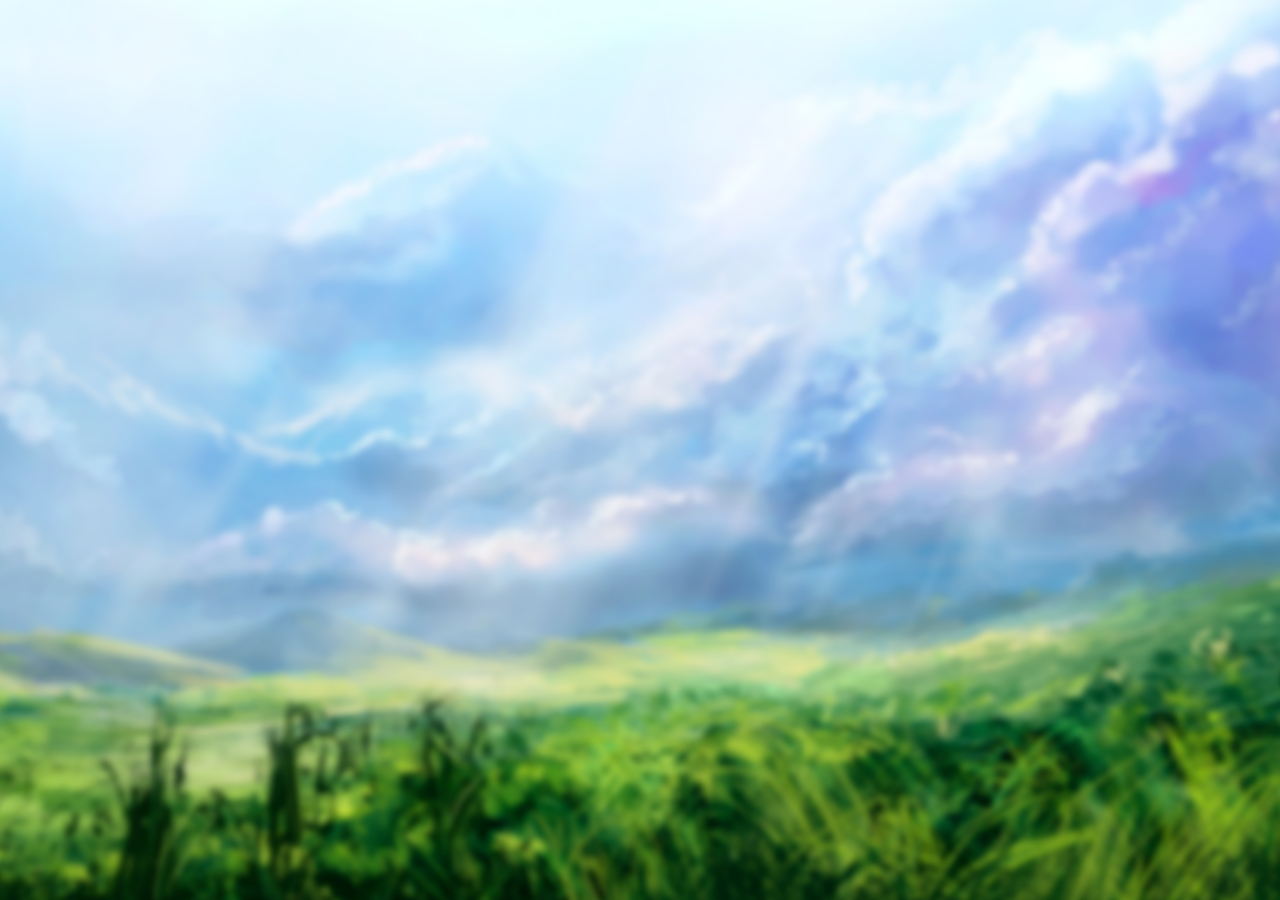
<file: templates/html/login.html>
<!DOCTYPE html>
<html>
    <head>
        <meta charset="UTF-8">
        <meta name="viewport" content="width=device-width, initial-scale=1" />
        <meta http-equiv="X-UA-Compatible" content="IE=edge, chrome=1">
        <meta name="renderer" content="webkit">
        <title>Enter Couple - 登录</title>
        <link rel="icon" href="/static/img/favicon.png">
        <link rel="stylesheet" type="text/css" href="/static/css/font.css">
        <link rel="stylesheet" type="text/css" href="/static/css/animations.css">
        <link rel="stylesheet" type="text/css" href="/static/css/login.css">
        <script src="/static/js/common.js"></script>
        <script src="/static/js/login.js"></script>
    </head>
    <body>
        <div class="frame">
            <div class="login animFadeScaleIn">
                <svg class="svg" xmlns="http://www.w3.org/2000/svg" xmlns:xlink="http://www.w3.org/1999/xlink" preserveAspectRatio="xMidYMid" width="368" height="417" viewBox="0 0 368 417">
                    <path value="login" d="M10,0l348,0c5.5,0,10,4.5,10,10v397c0,5.5-4.5,10-10,10H10c-5.5,0-10-4.5-10-10L0,10 C0,4.5,4.5,0,10,0z" />
                    <path value="logo" d="M184,50L184,50c22,0,40,18,40,40l0,0c0,22-18,40-40,40l0,0c-22,0-40-18-40-40l0,0 C144,68,162,50,184,50z"/>
                    <path value="zone-name" d="M129,150h110c5.5,0,10,4.5,10,10v4c0,5.5-4.5,10-10,10H129c-5.5,0-10-4.5-10-10v-4 C119,154.5,123.5,150,129,150z"/>
                    <path value="username" d="M97.5,210h173c9.6,0,17.5,7.9,17.5,17.5v0c0,9.6-7.9,17.5-17.5,17.5h-173 c-9.6,0-17.5-7.9-17.5-17.5v0C80,217.9,87.9,210,97.5,210z"/>
                    <path value="password" d="M97.5,255h173c9.6,0,17.5,7.9,17.5,17.5v0c0,9.6-7.9,17.5-17.5,17.5h-173 c-9.6,0-17.5-7.9-17.5-17.5v0C80,262.9,87.9,255,97.5,255z"/>
                    <path value="login-btn" d="M97.5,328h173c9.6,0,17.5,7.9,17.5,17.5v0c0,9.6-7.9,17.5-17.5,17.5h-173 c-9.6,0-17.5-7.9-17.5-17.5v0C80,335.9,87.9,328,97.5,328z"/>
                </svg>
                <a class="logo" href="">
                    <embed type="image/svg+xml" src="/static/img/icon-c.svg" >
                </a>
                <label class="zone-name">Enter Couple</label>
                <form class="login-form">
                    <div class="username icon profile">
                        <input type="text" name="username" placeholder="Username">
                    </div>
                    <div class="password icon lock">
                        <input type="password" name="password" placeholder="Password">
                    </div>
                    <p class="login-message"> </p>
                    <button class="login-btn" type="button">Login</button>
                </form>
            </div>
        </div>
    </body>
</html>
</file>
<file: static/css/font.css>
@font-face {
    font-family: 'Harrington Regular';
    src: url('../font/HARNGTON.ttf') format('truetype');
    font-weight: normal;
    font-style: normal;
}

@font-face {
    font-family: 'Segoe UI';
    src: url('../font/segoeui.ttf') format('truetype');
    font-weight: normal;
    font-style: normal;
}

@font-face {
	font-family: 'ElegantIcons';
	src:url('../font/ElegantIcons.eot');
	src:url('../font/ElegantIcons.eot?#iefix') format('embedded-opentype'),
		url('../font/ElegantIcons.woff') format('woff'),
		url('../font/ElegantIcons.ttf') format('truetype'),
		url('../font/ElegantIcons.svg#ElegantIcons') format('svg');
	font-weight: normal;
	font-style: normal;
}
</file>
<file: static/css/animations.css>
@keyframes fadeIn {
    0% {
        opacity: 0;
    }

    100% {
        opacity: 1;
    }
}

@-webkit-keyframes fadeIn {
    0% {
        opacity: 0;
    }

    100% {
        opacity: 1;
    }
}

@-moz-keyframes fadeIn {
    0% {
        opacity: 0;
    }

    100% {
        opacity: 1;
    }
}


@keyframes fadeScaleIn {
    0% {
        opacity: 0;
        transform: scale(0);
    }

    50% {
        opacity: 1;
        transform: scale(1.1);
    }

    100% {
        opacity: 1;
        transform: scale(1);
    }
}

@-webkit-keyframes fadeScaleIn {
    0% {
        opacity: 0;
        -webkit-transform: scale(0);
    }

    50% {
        opacity: 1;
        -webkit-transform: scale(1.1);
    }

    100% {
        opacity: 1;
        -webkit-transform: scale(1);
    }
}

@-moz-keyframes fadeScaleIn {
    0% {
        opacity: 0;
        -moz-transform: scale(0);
    }

    50% {
        opacity: 1;
        -moz-transform: scale(1.1);
    }

    100% {
        opacity: 1;
        -moz-transform: scale(1);
    }
}


@keyframes fadeScaleOut {
    0% {
        opacity: 1;
        transform: scale(1);
    }

    50% {
        opacity: 1;
        transform: scale(1.1);
    }

    100% {
        opacity: 0;
        transform: scale(0);
    }
}

@-webkit-keyframes fadeScaleOut {
    0% {
        opacity: 1;
        -webkit-transform: scale(1);
    }

    50% {
        opacity: 1;
        -webkit-transform: scale(1.1);
    }

    100% {
        opacity: 0;
        -webkit-transform: scale(0);
    }
}

@-moz-keyframes fadeScaleOut {
    0% {
        opacity: 1;
        -moz-transform: scale(1);
    }

    50% {
        opacity: 1;
        -moz-transform: scale(1.1);
    }

    100% {
        opacity: 0;
        -moz-transform: scale(0);
    }
}


@keyframes topSideOut {
    to {
        height: 0;
    }
}

@-webkit-keyframes topSideOut {
    to {
        height: 0;
    }
}

@-moz-keyframes topSideOut {
    to {
        height: 0;
    }
}


@keyframes leftSideIn {
    to {
        width: 100%;
    }
}

@-webkit-keyframes leftSideIn {
    to {
        width: 100%;
    }
}

@-moz-keyframes leftSideIn {
    to {
        width: 100%;
    }
}


@keyframes leftSideOut {
    to {
        width: 0;
    }
}

@-webkit-keyframes leftSideOut {
    to {
        width: 0;
    }
}

@-moz-keyframes leftSideOut {
    to {
        width: 0;
    }
}


@keyframes leftTopSideIn {
    0% {
        width: 20px;
        height: 20px;
    }

    70% {
        width: 100%;
    }

    100% {
        width: 100%;
        height: 100%;
    }
}

@-webkit-keyframes leftTopSideIn {
    0% {
        width: 20px;
        height: 20px;
    }

    70% {
        width: 100%;
    }

    100% {
        width: 100%;
        height: 100%;
    }
}

@-moz-keyframes leftTopSideIn {
    0% {
        width: 20px;
        height: 20px;
    }

    70% {
        width: 100%;
    }

    100% {
        width: 100%;
        height: 100%;
    }
}


@keyframes leftTopSideOut {
    70% {
        width: 0;
    }

    100% {
        width: 0;
        height: 0;
    }
}

@-webkit-keyframes leftTopSideOut {
    70% {
        width: 0;
    }

    100% {
        width: 0;
        height: 0;
    }
}

@-moz-keyframes leftTopSideOut {
    70% {
        width: 0;
    }

    100% {
        width: 0;
        height: 0;
    }
}



@keyframes leftFadeIn {
    0% {
        opacity: 0;
        transform: translateX(-10%) scale(0.8);
    }

    100% {
        left: 0px;
        opacity: 1;
        transform: translateX(0%) scale(1);
    }
}

@-webkit-keyframes leftFadeIn {
    0% {
        opacity: 0;
        -webkit-transform: translateX(-10%) scale(0.8);
    }

    100% {
        left: 0px;
        opacity: 1;
        -webkit-transform: translateX(0%) scale(1);
    }
}

@-moz-keyframes leftFadeIn {
    0% {
        opacity: 0;
        -moz-transform: translateX(-10%) scale(0.8);
    }

    100% {
        left: 0px;
        opacity: 1;
        -moz-transform: translateX(0%) scale(1);
    }
}



@keyframes rightFadeIn {
    0% {
        opacity: 0;
        transform: translateX(10%) scale(0.8);
    }

    100% {
        left: 0px;
        opacity: 1;
        transform: translateX(0%) scale(1);
    }
}

@-webkit-keyframes rightFadeIn {
    0% {
        opacity: 0;
        -webkit-transform: translateX(10%) scale(0.8);
    }

    100% {
        left: 0px;
        opacity: 1;
        -webkit-transform: translateX(0%) scale(1);
    }
}

@-moz-keyframes rightFadeIn {
    0% {
        opacity: 0;
        -moz-transform: translateX(10%) scale(0.8);
    }

    100% {
        left: 0px;
        opacity: 1;
        -moz-transform: translateX(0%) scale(1);
    }
}



@keyframes loading {
    0%, 80%, 100% {
        opacity: 0.5;
        transform: scale(0);
    }

    40% {
        opacity: 1;
        transform: scale(1);
    }
}

@-webkit-keyframes loading {
    0%, 80%, 100% {
        opacity: 0.5;
        -webkit--webkit-transform: scale(0);
    }

    40% {
        opacity: 1;
        -webkit-transform: scale(1);
    }
}

@-moz-keyframes loading {
    0%, 80%, 100% {
        opacity: 0.5;
        -moz-transform: scale(0);
    }

    40% {
        opacity: 1;
        -moz-transform: scale(1);
    }
}



@keyframes wobble {
    0% {
        left: -3%;
    }

    100% {
        left: 3%;
    }
}

@-webkit-keyframes wobble {
    0% {
        left: -3%;
    }

    100% {
        left: 3%;
    }
}

@-moz-keyframes wobble {
    0% {
        left: -3%;
    }

    100% {
        left: 3%;
    }
}



@keyframes dash {
    to {
        stroke-dashoffset: 0;
    }
}

@-webkit-keyframes dash {
    to {
        stroke-dashoffset: 0;
    }
}

@-moz-keyframes dash {
    to {
        stroke-dashoffset: 0;
    }
}
</file>
<file: static/css/login.css>
* {
    margin: 0;
    padding: 0;
    font-size: 0;
    box-sizing: border-box;
    -webkit-box-sizing: border-box;
    -moz-box-sizing: border-box;
    -ms-box-sizing: border-box;
    -o-box-sizing: border-box;
}

html, body {
    height: 100%;
}

.frame {
    min-width: 368px;
    min-height: 417px;
    height: 100%;
    text-align: center;
    background: url(../img/grass_index.png) no-repeat scroll center center;
    background-size: cover;
    position: relative;
}

.login {
    left: 0;
    top: 0;
    width: 368px;
    height: 417px;
    padding: 30px 80px;
    background: rgba(54, 71, 85, 0);
    border-radius: 10px;
    vertical-align: middle;
    display: inline-block;
    position: absolute;
}

@media (min-width: 368px) {
    .login {
        left: 50%;
        margin-left: -184px;
    }
}

@media (min-height: 417px) {
    .login {
        top: 50%;
        margin-top: -208.5px;
    }
}

.svg {
    left: 0;
    top: 0;
    position: absolute;
}

.svg * {
    stroke: transparent;
    fill: transparent;
}

.login .logo {
    width: 80px;
    height: 80px;
    line-height: 80px;
    margin: 20px auto 20px auto;
    background: url(../img/circle_grass.png) no-repeat scroll center center;
    background-size: 100% 100%;
    border-radius: 80px;
    text-align: center;
    display: block;
    position: relative;
    transition: all 0.1s ease;
    -webkit-transition: all 0.1s ease;
    -moz-transition: all 0.1s ease;
    opacity: 0;
    transform: scale(0.8);
    -webkit-transform: scale(0.8);
    -moz-transform: scale(0.8);
}

/*.login .logo:hover {
    box-shadow: 0px 0px 10px rgba(196, 183, 180, 0.62);
    -webkit-box-shadow: 0px 0px 10px rgba(196, 183, 180, 0.62);
    -moz-box-shadow: 0px 0px 10px rgba(196, 183, 180, 0.62);
    transform: scale(1.1);
    -webkit-transform: scale(1.1);
    -moz-transform: scale(1.1);
}*/

.login .logo:active {
    transform: scale(1);
    -webkit-transform: scale(1);
    -moz-transform: scale(1);
}

.login .logo embed {
    vertical-align: middle;
    cursor: pointer;
}

.login .zone-name {
    margin-bottom: 40px;
    color: #fff;
    line-height: 100%;
    font-size: 20px;
    font-family: Harrington Regular;
    display: block;
    position: relative;
    opacity: 0;
    transform: scale(0.8, 0.9);
    -webkit-transform: scale(0.8, 0.9);
    -moz-transform: scale(0.8, 0.9);
}

.zone-name svg {
    left: 39px;
}

.login input {
    width: 208px;
    height: 35px;
    padding: 5px 2px 5px 45px;
    background: transparent;
    color: #fff;
    line-height: 100%;
    outline: 0;
    font-size: 18px;
    font-family: "Helvetica Neue", Arial, "Hiragino Sans GB", STHeiti, "WenQuanYi Micro Hei", SimSun, sans-serif;
    border: 0;
    //display: block;
    position: relative;
}

.login input::-webkit-input-placeholder {
    font-size: 18px;
    font-family: "Helvetica Neue", Arial, "Hiragino Sans GB", STHeiti, "WenQuanYi Micro Hei", SimSun, sans-serif;
    color: rgba(255, 255, 255, 0.3);
}

.login input::-moz-placeholder {
    font-size: 18px;
    font-family: "Helvetica Neue", Arial, "Hiragino Sans GB", STHeiti, "WenQuanYi Micro Hei", SimSun, sans-serif;
    color: rgba(255, 255, 255, 0.3);
}

.login input:-moz-placeholder {
    font-size: 18px;
    font-family: "Helvetica Neue", Arial, "Hiragino Sans GB", STHeiti, "WenQuanYi Micro Hei", SimSun, sans-serif;
    color: rgba(255, 255, 255, 0.3);
}

.icon {
    position: relative;
}

.username, .password {
    width: 100%;
    height: 35px;
    border: 1px solid rgba(255, 255, 255, 0.3);
    border-radius: 17.5px;
    opacity: 0;
    transform: scale(0.8, 0.9);
    -webkit-transform: scale(0.8, 0.9);
    -moz-transform: scale(0.8, 0.9);
}

.password {
    margin-top: 10px;
    position: relative;
}

.icon::after {
    transition: all 0.5s ease;
    -webkit-transition: all 0.5s ease;
    -moz-transition: all 0.5s ease;
}

.icon.profile::after {
    left: 15px;
    top: 4px;
    content: "\e08a";
    color: rgba(255, 255, 255, 0.5);
    font: 20px 'ElegantIcons';
    position: absolute;
}

.icon.lock::after {
    left: 15px;
    top: 4px;
    content: "\e06c";
    color: rgba(255, 255, 255, 0.5);
    font: 20px 'ElegantIcons';
    position: absolute;
}

.icon.active::after {
    color: rgb(255, 255, 255);
}

.login-message {
    height: 18px;
    line-height: 18px;
    color: #fff;
    font-size: 14px;
    margin: 10px 0px;
    //visibility: hidden;
    opacity: 0;
}

.login-message::before {
    margin-right: 5px;
    color: #fff;
    font: 14px 'ElegantIcons';
    content: "p";
}

.login-btn {
    width: 100%;
    height: 35px;
    border: 0;
    border-radius: 17.5px;
    background: #364755;
    color: #fff;
    font-size: 20px;
    font-family: Harrington Regular;
    display: block;
    cursor: pointer;
    position: relative;
    outline-width: 0;
    transition: all 0.5s ease;
    -webkit-transition: all 0.5s ease;
    -moz-transition: all 0.5s ease;
    opacity: 0;
    transform: scale(0.8, 0.9);
    -webkit-transform: scale(0.8, 0.9);
    -moz-transform: scale(0.8, 0.9);
}

.login-btn:active {
    transform: scale(0.90, 0.9);
}
</file>
